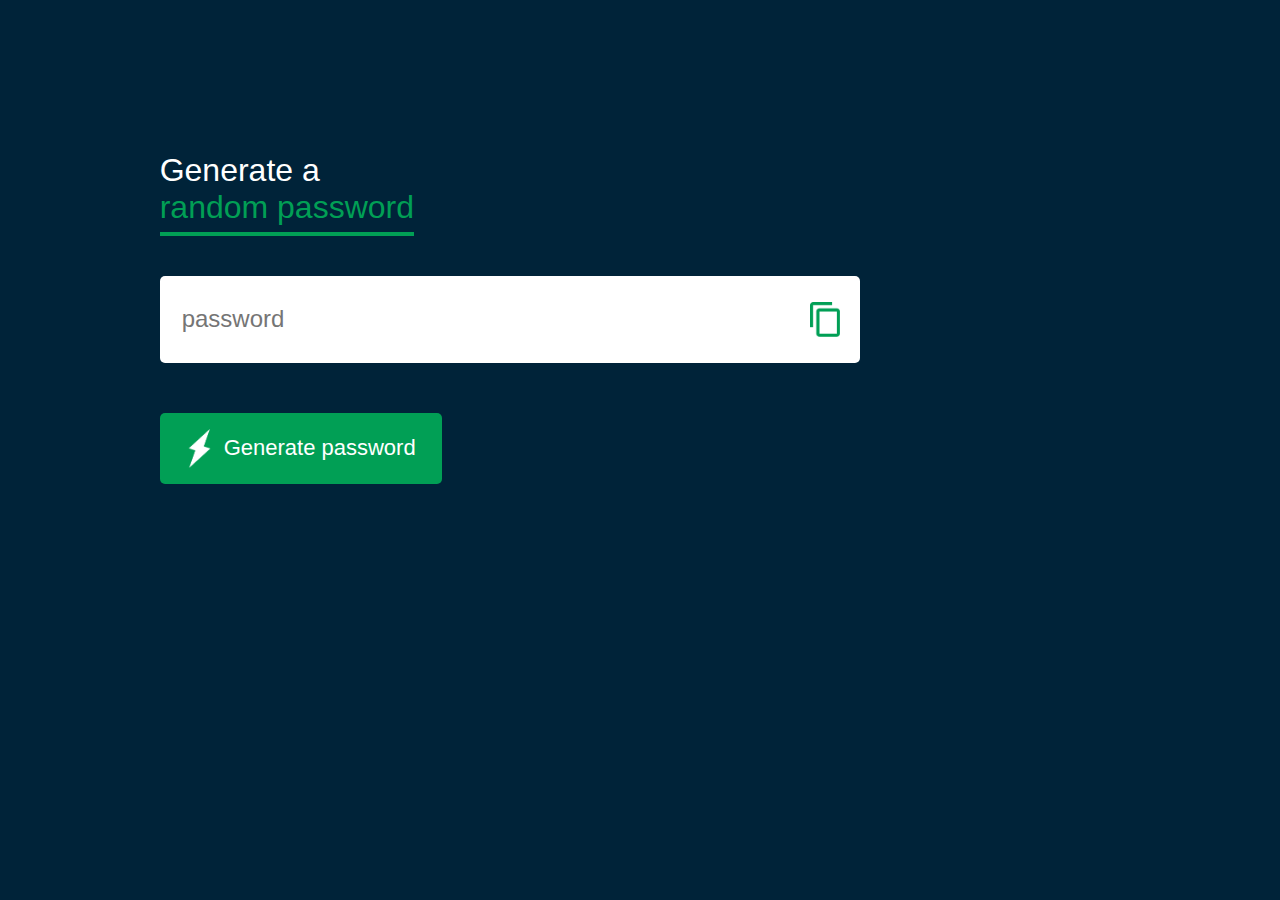
<file: 1- random pass generator/index.html>
<!DOCTYPE html>
<html lang="en">
<head>
    <meta charset="UTF-8">
    <meta name="viewport" content="width=device-width, initial-scale=1.0">
    <title>ramdom pass generator</title>
    <link rel="stylesheet" href="style.css">
</head>
<body>
    
<div class="container">
    <h1> Generate a <br> <span>random password</span></h1>
    <div class="display">
        <input type="text" id="password" placeholder="password">
        <img src="copy.png" onclick="copyPassword()">
    </div>
    <button onclick="createPassword()"> <img src="generate.png">Generate password</button>
</div>

<script>
    const passwordBox = document.getElementById("password");
    const length = 12;

    const upperCase = "ABCDEFGHIJKLMNOPQRSTUVWXYZ";
    const lowerCase = "abcdefghijklmnopqrstuvwxyz";
    const number = "0123456789";
    const symbol = "@#$%^&*()_+{}[]<>?-=";

    const allchars = upperCase + lowerCase + number + symbol;

    function createPassword(){
        let password =" ";
         password += upperCase[Math.floor(Math.random()*upperCase.length)];
         password += lowerCase[Math.floor(Math.random()*lowerCase.length)];
         password += number[Math.floor(Math.random()*number.length)];
         password += symbol[Math.floor(Math.random()*symbol.length)];

         while(length>password.length){
            password += allchars[Math.floor(Math.random()*allchars.length)];
         }
         passwordBox.value = password;
    }


    function copyPassword(){
        passwordBox.select();
        document.execCommand("copy");
    }
</script>


</body>
</html>
</file>
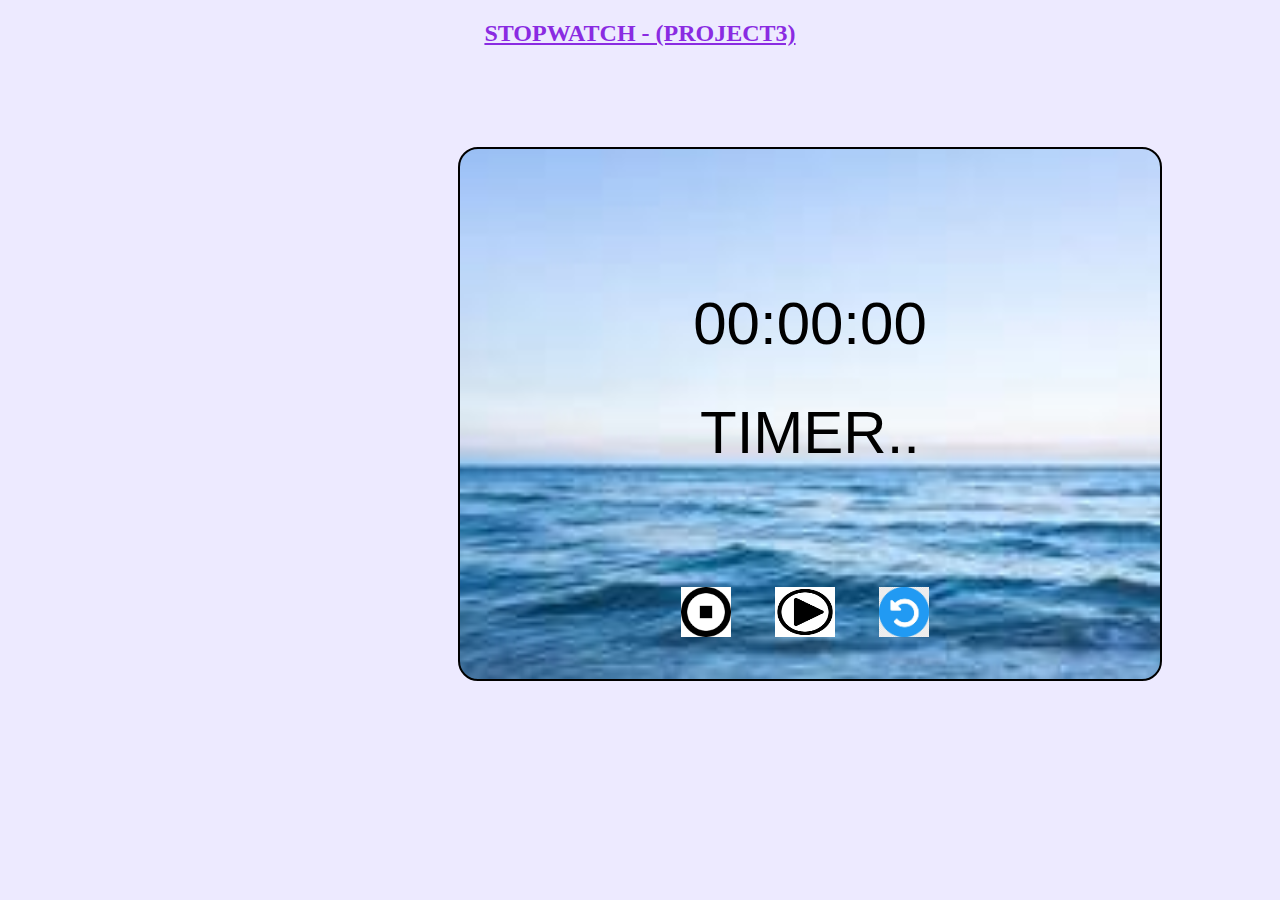
<file: 3 - Stop Watch/index.html>
<!DOCTYPE html>
<html lang="en">
<head>
    <meta charset="UTF-8">
    <meta name="viewport" content="width=device-width, initial-scale=1.0">
    <title>Stop watch</title>
    <link rel="stylesheet" href="style.css">
</head>
<body>
    <h2 > STOPWATCH - (PROJECT3)</h2>
    <div class="stopwatch">
        <h1 id="displayTime">00:00:00</h1>
        <h1> TIMER..</h1>
        <div class="buttons">
            <img src="images/stop.png" class="stop" ondblclick="watchStop()" >
            
            <img src="images/start.png" class="start"  onclick=" watchStart()">
            <img src="images/reset.png" class="reset" onclick="watchReset()">
        </div>
    </div>
    
    <script>


        let [seconds, minutes, hours] = [0,0,0];
        let displayTime = document.getElementById("displayTime");
        let Timer=null;

        function stopwatch(){
            seconds++;
            if(seconds == 60){
                seconds=0;
                minutes++;
                if(minutes == 60){
                minutes=0;
                hours++;
                }
            }

            let h = hours< 10 ? "0" + hours : hours;
            let m = minutes< 10 ? "0" + minutes : minutes;
            let s = seconds< 10 ? "0" + seconds : seconds;

            displayTime.innerHTML = h +":" + m +":" + s;
        }




        function watchStart(){
                if(Timer !== null)
                {
                    clearInterval(Timer);
                }
                Timer = setInterval(stopwatch,1000);
        }


        function watchStop (){
            clearInterval(Timer);
        }
        function watchReset (){
            clearInterval(Timer);
            [seconds, minutes, hours] = [0,0,0];
            displayTime.innerHTML = "00:00:00";
        }


    </script>


</body>
</html>
</file>
<file: 1- random pass generator/style.css>
*{
    margin: o;
    padding: o;
    font-family:'Poppins', sans-serif;
    box-sizing: border-box;
}

body{
    background-color: #002339 ;
    color: white;

}
.container{
    margin: 12%;
    width : 90% ;
    max-width: 700px;
}
.display{
    width: 100%;
    margin-top: 50px;
    margin-bottom: 50px;
    background: white;
    color: #333;
    display: flex;
    align-items: center;
    justify-content: space-between;
    padding: 26px 20px;
    border-radius: 5px;

}
.container h1{
    font-weight: 500;
    font-size: 45;
}
.container h1 span{
    color: #019f55 ;
    border-bottom: 4px solid #019f55 ;
    padding-bottom: 7px;

}
.display img{
    width: 30px ;
    cursor: pointer;
}
.display input{
    border: 0;
    outline: 0;
    font-size: 24px;
}
.container button img{
    width: 28px;
    margin-right: 10px;

}
.container button{
    border: 0;
    outline: 0;
    background: #019f55;
    color: white;
    font-size: 22px;
    font-weight: 300;
    display: flex;
    align-items: center;
    justify-content: center;
    padding: 16px 26px;
    border-radius: 5px;
    cursor: pointer;
}
</file>
<file: 3 - Stop Watch/style.css>
body{
    background:#edeaff ;
}
.stopwatch{
   width: 500px;
   height: 330px;
   text-align: center;
   justify-content: center;
   background-image: url(images/bACKGROUND.jpeg); 
   /*background-color: rgb(178, 222, 238); */
   padding: 100px;
   margin-top: 100px;
   margin-left: 450px;
   border-radius: 20px;
   border: 2px solid black;
   background-size: cover;
   background-position: center;


}
h1{
    text-align: center;
    color: black;
    font-size: 60px;
    font-weight: 100;
    font-family: 'Gill Sans', 'Gill Sans MT', Calibri, 'Trebuchet MS', sans-serif;
}
.start{
    height:50px;
    box-shadow: 10;
    width: 60px;

}
.stop{
    height:50px;

}
.reset{
    height:50px;

}
h2{
    text-align: center;
    color: blueviolet;
    text-decoration: underline;
}

.buttons{
    padding: 100;
    margin: 100px;
    padding-right: 10px;
}
.buttons img{
    margin: 20px;
    cursor: pointer;
    background:none
}
</file>
